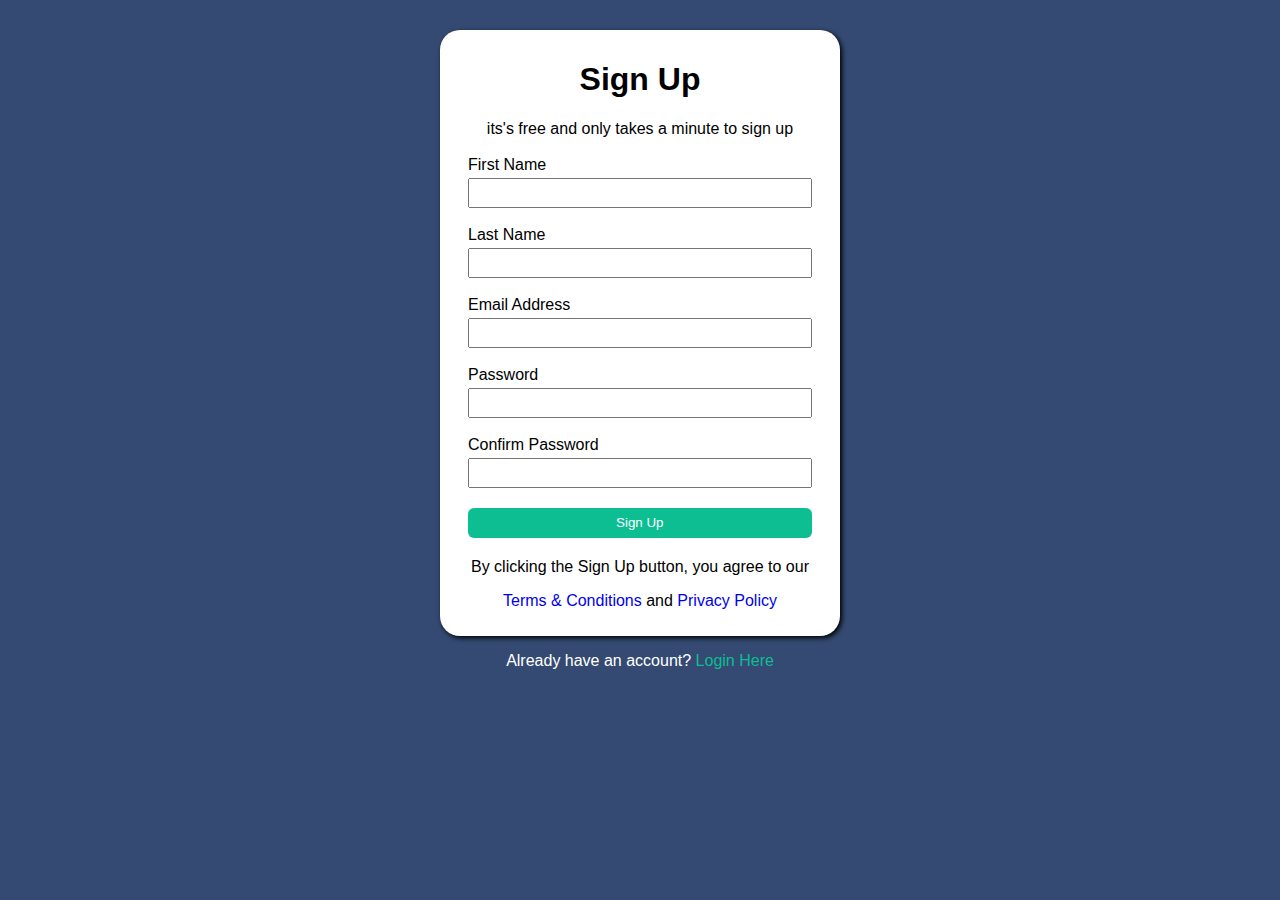
<file: form styling/index.html>
<!DOCTYPE html>
<html lang="en">
<head>
    <meta charset="UTF-8">
    <meta name="viewport" content="width=device-width, initial-scale=1.0">
    <title>Sign Up Page</title>
    <meta name="author" content="Asad Ullah Aziz">
    <link rel="stylesheet" href="./styles.css">
</head>
<body>
    <div class="container">
        <div class="form-wrap">
            <h1>Sign Up</h1>

            <p class="text">its's free and only takes a minute to sign up</p>

            <form>
                <div class="formbox">
                    <label for="name">First Name</label>
                    <input type="text" id="name">
                </div>
                <div class="formbox">
                    <label for="lastname">Last Name</label>
                    <input type="text" id="lastname">
                </div>
                <div class="formbox">
                    <label for="email">Email Address</label>
                    <input type="text" id="email">
                </div>
                <div class="formbox">
                    <label for="password">Password</label>
                    <input type="password" id="password">
                </div>
                <div class="formbox">
                    <label for="confirm-password">Confirm Password</label>
                    <input type="password" id="confirm-password">
                </div>
            </form>

            <button class="btn">Sign Up</button>

            <p class="text">By clicking the Sign Up button, you agree to our</p>
            <p class="text"><a href="#">Terms & Conditions</a> and <a href="#">Privacy Policy</a></p>
        </div>
        <p id="outside-text" class="text">Already have an account? <a href="#">Login Here</a></p>
    </div>
</body>
</html>
</file>
<file: form styling/styles.css>
*
{
    box-sizing: border-box;
    font-family: Arial, Helvetica, sans-serif;
}

body
{
    background-color: #344A72;
}

.container
{
    max-width: 400px;
    margin: 30px auto;
}

.form-wrap
{
    background-color: white;
    padding: 10px;
    border-radius: 20px;
    box-shadow: 2px 2px 5px;
}

.text, h1
{
    text-align: center;
}

.text a
{
    text-decoration: none;
}

#outside-text
{
    color: white;
}

#outside-text a
{
    color: #0cbe92;
    text-decoration: none;
}

form .formbox label
{
    display: block;
}

form .formbox input
{
    width: 100%;
    height: 30px;
    margin-top: 4px;
}

.formbox
{
    margin: 18px;
}

.btn
{
    display: block;
    width: 90.5%;
    margin: 20px 17.8px;
    height: 30px;
    background-color: #0cbe92;
    color: white;
    border: none;
    border-radius: 6px;
    cursor: pointer;
}

.btn:hover
{
    background-color: #37a08e;
}
</file>
